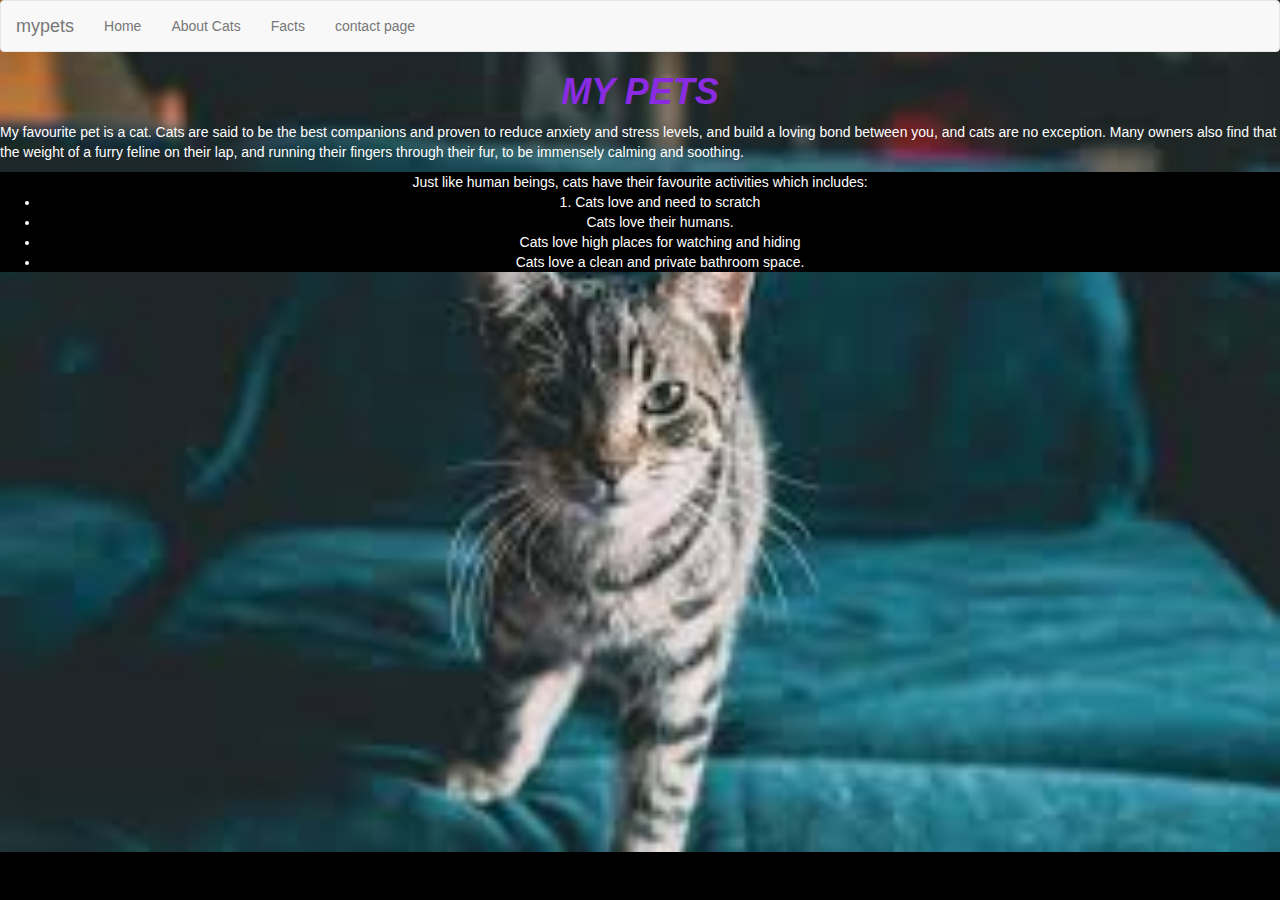
<file: index.html>
<!DOCTYPE html>
<html lang="en">
<head>
  <title>my pets</title>
  <meta charset="utf-8">
  <meta name="viewport" content="width=device-width, initial-scale=1">
  <link rel="stylesheet" href="https://maxcdn.bootstrapcdn.com/bootstrap/3.4.1/css/bootstrap.min.css">
  <script src="https://ajax.googleapis.com/ajax/libs/jquery/3.5.1/jquery.min.js"></script>
  <script src="https://maxcdn.bootstrapcdn.com/bootstrap/3.4.1/js/bootstrap.min.js"></script>
  <link rel="stylesheet" href="index.css">
</head>
<body>

<nav class="navbar navbar-default">
  <div class="container-fluid">
    <div class="navbar-header">
      <a class="navbar-brand" href="#">mypets</a>
    </div>
    <ul class="nav navbar-nav">
        <li><a href="index.html">Home</a></li>
        <li><a href="about.html">About Cats</a></li>
        <li><a href="blog.html">Facts</a></li>
        <li><a href="contact.html">contact page</a></li>
    </ul>
  </div>
</nav>
    <h1>MY PETS</h1>
    <p> My favourite pet is a cat. Cats are said to be the best companions and proven to reduce anxiety and stress levels, and build a loving bond between you, and cats are no exception. Many owners also find that the weight of a furry feline on their lap, and running their fingers through their fur, to be immensely calming and soothing. </p>
    <div class="paragraph">
        Just like human beings, cats have their favourite activities which includes:
        <ul>
            <li>1. Cats love and need to scratch</li>
            <li>Cats love their humans.</li>
            <li>Cats love high places for watching and hiding</li>
            <li>Cats love a clean and private bathroom space.</li>
        </ul>
      </div>
    <!-- <div class="cats">
        <img src="./images/cat1.png" alt="two cats" class="cat2"> 
        </div> -->
</body>
</html>
</file>
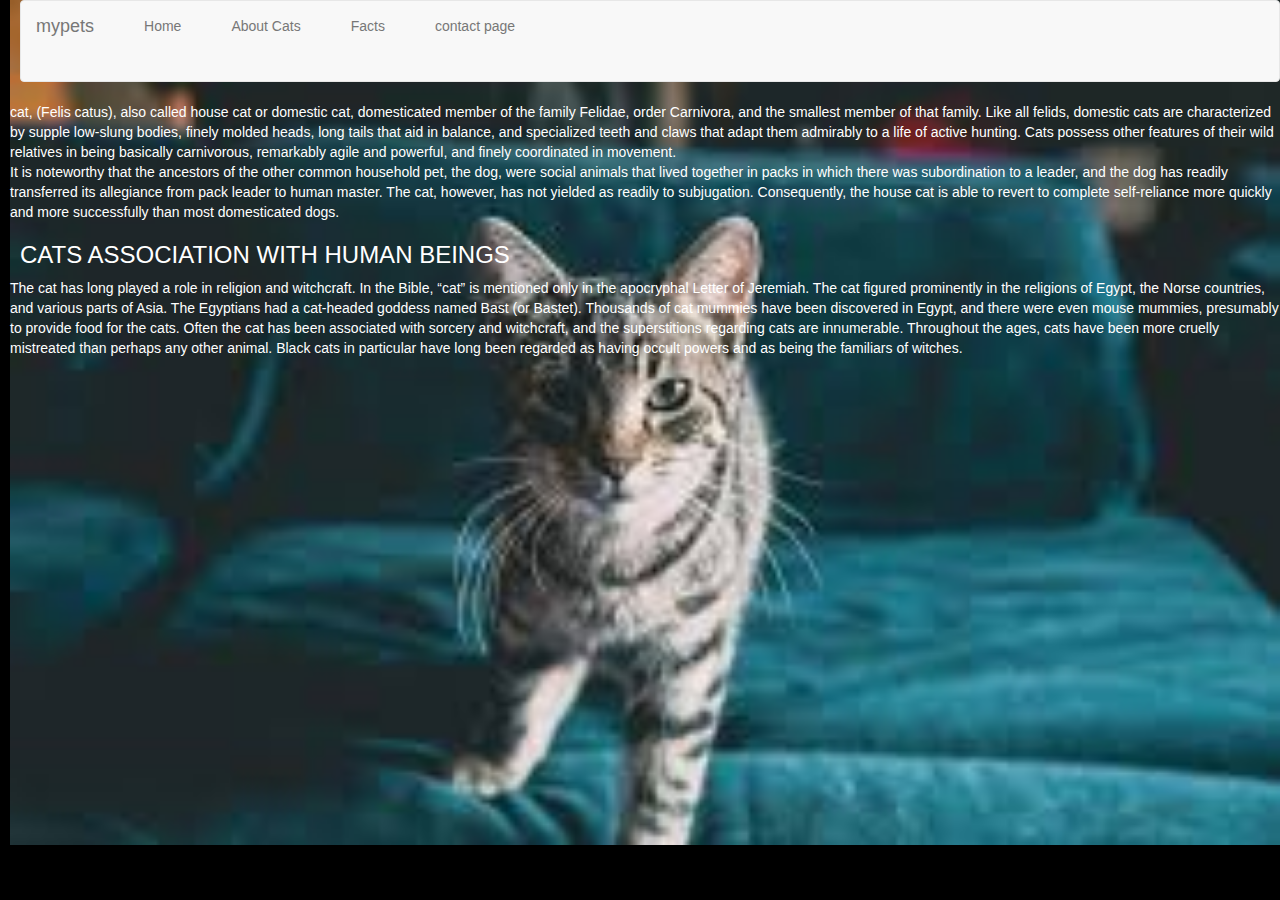
<file: about.html>
<!DOCTYPE html>
<html lang="en">
<head>
  <title>my pets</title>
  <meta charset="utf-8">
  <meta name="viewport" content="width=device-width, initial-scale=1">
  <link rel="stylesheet" href="https://maxcdn.bootstrapcdn.com/bootstrap/3.4.1/css/bootstrap.min.css">
  <script src="https://ajax.googleapis.com/ajax/libs/jquery/3.5.1/jquery.min.js"></script>
  <script src="https://maxcdn.bootstrapcdn.com/bootstrap/3.4.1/js/bootstrap.min.js"></script>
  <link rel="stylesheet" href="about.css">
</head>
<body>

<nav class="navbar navbar-default">
  <div class="container-fluid">
    <div class="navbar-header">
      <a class="navbar-brand" href="#">mypets</a>
    </div>
    <ul class="nav navbar-nav">
      <li><a href="index.html">Home</a></li>
      <li><a href="about.html">About Cats</a></li>
      <li><a href="blog.html">Facts</a></li>
      <li><a href="contact.html">contact page</a></li>
    </ul>
  </div>
</nav>
 <p>
    cat, (Felis catus), also called house cat or domestic cat, domesticated member of the family Felidae, order Carnivora, and the smallest member of that family. Like all felids, domestic cats are characterized by supple low-slung bodies, finely molded heads, long tails that aid in balance, and specialized teeth and claws that adapt them admirably to a life of active hunting. Cats possess other features of their wild relatives in being basically carnivorous, remarkably agile and powerful, and finely coordinated in movement. <br>It is noteworthy that the ancestors of the other common household pet, the dog, were social animals that lived together in packs in which there was subordination to a leader, and the dog has readily transferred its allegiance from pack leader to human master. The cat, however, has not yielded as readily to subjugation. Consequently, the house cat is able to revert to complete self-reliance more quickly and more successfully than most domesticated dogs. 
 </p>
 <h3>CATS ASSOCIATION WITH HUMAN BEINGS</h3>
 <p>
    The cat has long played a role in religion and witchcraft. In the Bible, “cat” is mentioned only in the apocryphal Letter of Jeremiah. The cat figured prominently in the religions of Egypt, the Norse countries, and various parts of Asia. The Egyptians had a cat-headed goddess named Bast (or Bastet). Thousands of cat mummies have been discovered in Egypt, and there were even mouse mummies, presumably to provide food for the cats. Often the cat has been associated with sorcery and witchcraft, and the superstitions regarding cats are innumerable. Throughout the ages, cats have been more cruelly mistreated than perhaps any other animal. Black cats in particular have long been regarded as having occult powers and as being the familiars of witches.


 </p>



</body>
</html>
</file>
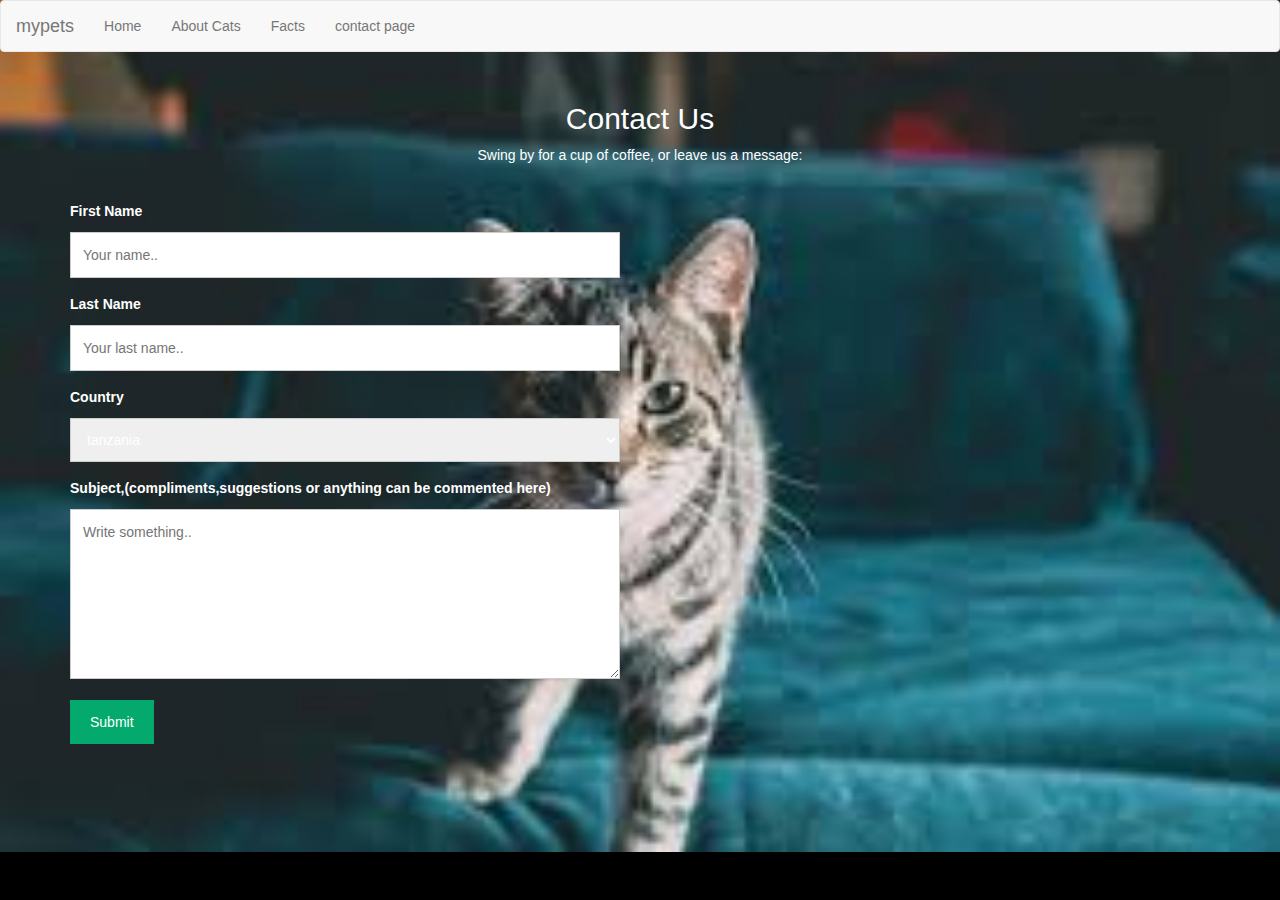
<file: contact.html>
<!DOCTYPE html>
<html lang="en">
<head>
  <title>my pets</title>
  <meta charset="utf-8">
  <meta name="viewport" content="width=device-width, initial-scale=1">
  <link rel="stylesheet" href="https://maxcdn.bootstrapcdn.com/bootstrap/3.4.1/css/bootstrap.min.css">
  <script src="https://ajax.googleapis.com/ajax/libs/jquery/3.5.1/jquery.min.js"></script>
  <script src="https://maxcdn.bootstrapcdn.com/bootstrap/3.4.1/js/bootstrap.min.js"></script>
  <link rel="stylesheet" href="contact.css">
</head>
<body>

<nav class="navbar navbar-default">
  <div class="container-fluid">
    <div class="navbar-header">
      <a class="navbar-brand" href="#">mypets</a>
    </div>
    <ul class="nav navbar-nav">
      <li><a href="index.html">Home</a></li>
      <li><a href="about.html">About Cats</a></li>
      <li><a href="blog.html">Facts</a></li>
      <li><a href="contact.html">contact page</a></li>
    </ul>
  </div>
</nav>

<div class="container">
  <div style="text-align:center">
    <h2>Contact Us</h2>
    <p>Swing by for a cup of coffee, or leave us a message:</p>
  </div>
  <div class="row">
    <div class="column">
      <form action="/action_page.php">
        <label for="fname">First Name</label>
        <input type="text" id="fname" name="firstname" placeholder="Your name..">
        <label for="lname">Last Name</label>
        <input type="text" id="lname" name="lastname" placeholder="Your last name..">
        <label for="country">Country</label>
        <select id="country" name="country">
          <option value="australia">tanzania</option>
          <option value="canada">Canada</option>
          <option value="usa">kenya</option>
        </select>
        <label for="subject">Subject,(compliments,suggestions or anything can be commented here)</label>
        <textarea id="subject" name="subject" placeholder="Write something.." style="height:170px"></textarea>
        <input type="submit" value="Submit">
      </form>
    </div>
  </div>
</div>



</body>
</html>
</file>
<file: index.css>
/* *{
    padding: 0px;
    margin: 0px;
} */
h1{
    text-align: center;
    font-weight: 600;
    font-style: italic;
    color: blueviolet;
}
body{
    background-image: url(images/cat3.jpeg);
    background-color: #000;
    background-repeat: no-repeat;
    background-size: cover;
    color: white;
}
/* .cat2{
    width: 500px;
    float: right;
} */
.ul{
    text-align: center;
    list-style: none;
}
.paragraph{
    text-align: center;
    background-color: black;
}
.paragraph li{
display: list-item;
}
</file>
<file: about.css>
*{
    margin-left: 10px;
    /* apply a natural box layout model to all elements, but allowing components to change */
    box-sizing: border-box;
    box-sizing: inherit;
  }
}
h3{
    text-align: center;
    font-weight: 300;
    font-style: italic;
    color: blueviolet;
}
body{
    background-image: url(images/cat3.jpeg);
    background-color: #000;
    background-repeat: no-repeat;
    background-size: cover;
    color: white;
}
</file>
<file: contact.css>
body{
    background-image: url(images/cat3.jpeg);
    background-color: #000;
    background-repeat: no-repeat;
    background-size: cover;
    color: white;
}
body {
  font-family: Arial, Helvetica, sans-serif;
}

* {
  box-sizing: border-box;
}

/* Style inputs */
input[type=text], select, textarea {
  width: 100%;
  padding: 12px;
  border: 1px solid #ccc;
  margin-top: 6px;
  margin-bottom: 16px;
  resize: vertical;
}

input[type=submit] {
  background-color: #04AA6D;
  color: white;
  padding: 12px 20px;
  border: none;
  cursor: pointer;
}

input[type=submit]:hover {
  background-color: #45a049;
}

/* Style the container/contact section */
.container {
  border-radius: 5px;
  padding: 10px;
}

/* Create two columns that float next to eachother */
.column {
  float: left;
  width: 50%;
  margin-top: 6px;
  padding: 20px;
}

/* Clear floats after the columns */
.row:after {
  content: "";
  display: table;
  clear: both;
}

/* Responsive layout - when the screen is less than 600px wide, make the two columns stack on top of each other instead of next to each other */
@media screen and (max-width: 600px) {
  .column, input[type=submit] {
    width: 100%;
    margin-top: 0;
  }
}
</file>
